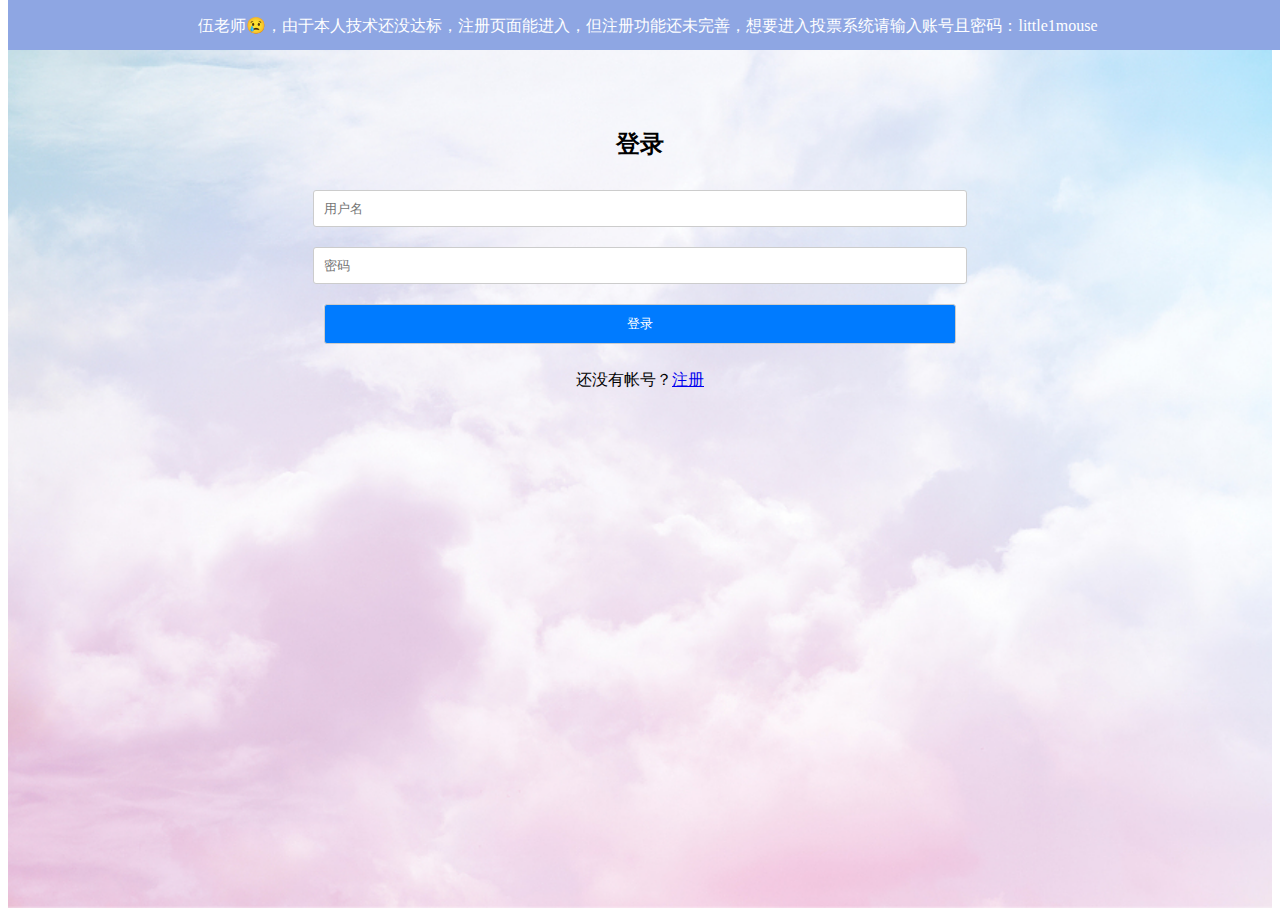
<file: index.html>
<!DOCTYPE html>
<html>
<head>
    <title>投票系统 - 登录</title>
    <link rel="stylesheet" type="text/css" href="./styles.css">
</head>
<body>
    <div class="background">
    <div class="login">
        <div class="shuoming">
            <p>伍老师😢，由于本人技术还没达标，注册页面能进入，但注册功能还未完善，想要进入投票系统请输入账号且密码：little1mouse</p>
        </div>
        <h2>登录</h2>
        <form id="login-form">
            <input type="text" placeholder="用户名" id="username" required>
            <input type="password" placeholder="密码" id="password" required>
            <button type="submit">登录</button>
        </form>
        <p>还没有帐号？<a href="register.html">注册</a></p>
    </div>
</div>

<script>
document.getElementById("login-form").addEventListener("submit", function (e) {
    e.preventDefault();
    
    const username = document.getElementById("username").value;
    const password = document.getElementById("password").value;

    // 本来想添加用户名和密码的验证逻辑，例如与服务器交互进行验证，但是没弄好

    if (username === "little1mouse" && password === "little1mouse") {
        window.location.href = "vote.html"; 
    } else {
        alert("登录失败，请检查用户名和密码");
    }
});
</script>

    
</body>
</html>
</file>
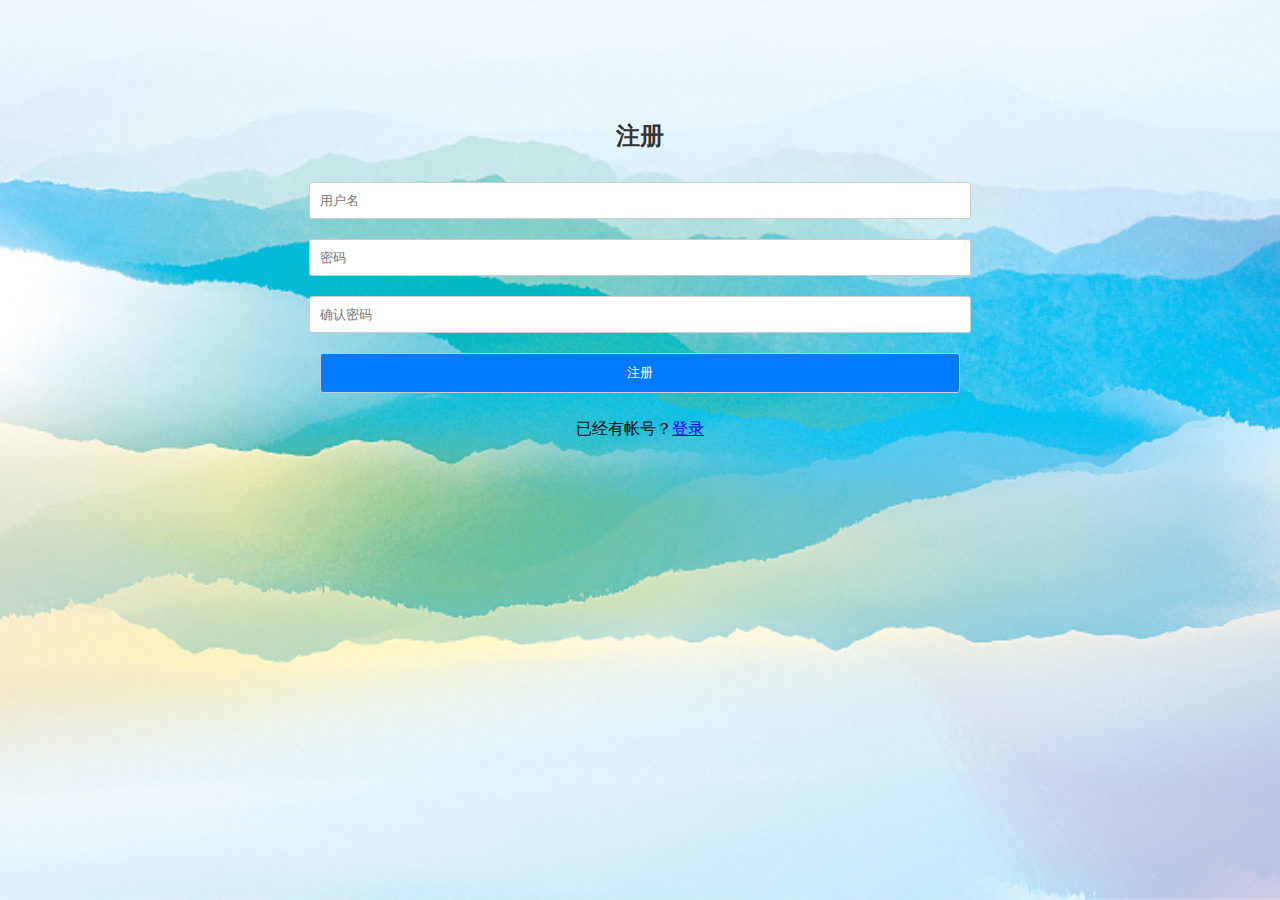
<file: register.html>
<!DOCTYPE html>
<html>
<head>
    <title>投票系统 - 注册</title>
    <link rel="stylesheet" type="text/css" href="./tp1.css">
</head>
<body>
  <div class="background">
    <div class="register">
        <h2>注册</h2>
        <form id="register-form">
            <input type="text" placeholder="用户名" id="new-username" required>
            <input type="password" placeholder="密码" id="new-password" required>
            <input type="password" placeholder="确认密码" id="confirm-password" required>
            <button type="submit">注册</button>
        </form>
        <p>已经有帐号？<a href="index.html">登录</a></p>
    </div>
 </div>
</body>
</html>
</file>
<file: styles.css>
.login {
    text-align: center;
    padding-top: 100px;
}

.login input[type="text"],
.login input[type="password"],
.login button {
    width: 50%;
    padding: 10px;
    margin: 10px 0;
    border: 1px solid #ccc;
    border-radius: 3px;
}

.login button {
    background-color: #007bff;
    color: #fff;
    cursor: pointer;
}

.background {
    margin-top: 0px;
    height: 100vh;
    background-image: url('dlbjt.png'); 
    background-size: cover; 
    background-position: center; 
    
}
.shuoming {
    width: 100%;
    height: 50px; 
    overflow: hidden;
    position: fixed;
    top: 0;
    background-color: #8ea6e3;
    color: #fff;
}
</file>
<file: tp1.css>
body {
    font-family: Arial, sans-serif;
    background-color: #f2f2f2;
    margin: 0;
    padding: 0;
}



h2 {
    color: #333;
}
.register {
    text-align: center;
    padding-top: 100px;
}

.register input[type="text"],
.register input[type="password"],
.register button {
    width: 50%;
    padding: 10px;
    margin: 10px ;
    border: 1px solid #ccc;
    border-radius: 3px;
}

.register button {
    background-color: #007bff;
    color: #fff;
    cursor: pointer;
}
.background {
    margin-top: 0px;
    height: 100vh;
    background-image: url('zcbjt1.png'); 
    background-size: cover; 
    background-position: center; 
    
}
</file>
